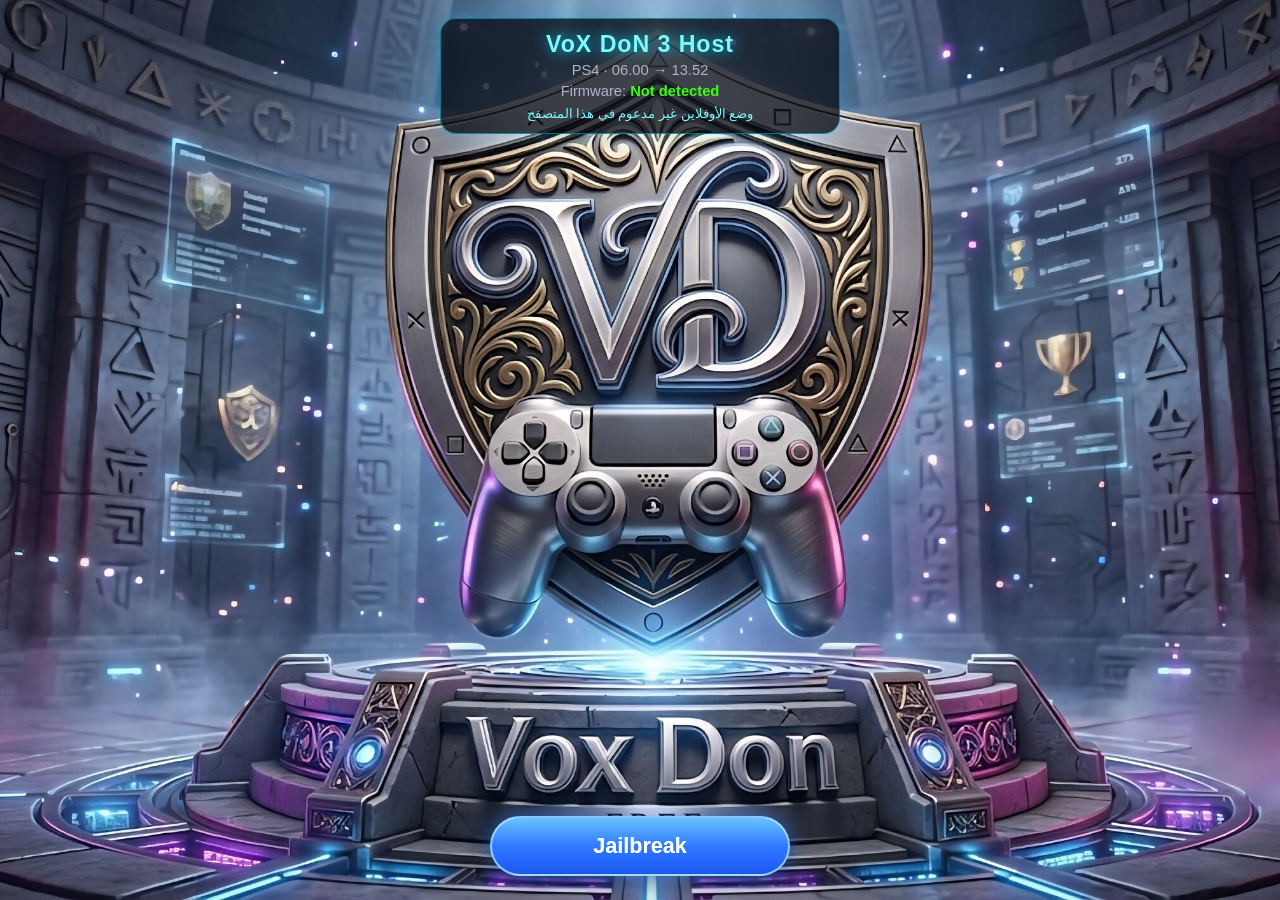
<file: index.html>
<!DOCTYPE html>
<html lang="en" manifest="root.appcache">
<head>
  <meta charset="utf-8">
  <meta name="viewport" content="width=device-width, initial-scale=1, maximum-scale=1, user-scalable=no">
  <title>VoX DoN 3 Host</title>
  <link rel="stylesheet" href="main.css">
</head>
<body class="landing">
  <div class="bg-main"></div>
  <div class="ui">
    <header class="top">
      <h1>VoX DoN 3 Host</h1>
      <p class="fw-cover">PS4 &middot; 06.00 &rarr; 13.52</p>
      <p>Firmware: <span id="current-fw">Not detected</span></p>
      <p id="cache-status"></p>
    </header>
    <div class="mid"></div>
    <a class="btn-jb" id="run-jb" href="vx/index.html" onclick="runJB();return false;">Jailbreak</a>
  </div>
  <script src="cache-status.js"></script>
  <script>
    (function () {
      function firmwareNumber() {
        var m = /PlayStation\s+4[\/ ](\d+)\.(\d+)/.exec(navigator.userAgent || "");
        if (!m) return null;
        var ms = parseInt(m[2], 16).toString(16);
        if (ms.length < 2) ms = "0" + ms;
        return parseInt(m[1], 10) * 100 + parseInt(ms, 10);
      }
      window.runJB = function () {
        var n = firmwareNumber();
        var target;
        if (n === null || n <= 1102)        target = "vx/index.html";        // 6.00 - 11.02 (VoxDon)
        else if (n <= 1202)                 target = "pt/zrm/run_lapse.html"; // 11.50 / 12.00 / 12.02
        else if (n === 1250 || n === 1300)  target = "pt/zrm/run_poops.html"; // 12.50 / 13.00
        else                                target = "pt/jb.html";            // 12.52 / 13.02 / 13.04 / 13.50 / 13.52
        window.location.href = target;
      };
      try {
        var m = /PlayStation\s+4[\/ ](\d+)\.(\d+)/.exec(navigator.userAgent || "");
        var el = document.getElementById("current-fw");
        if (el) {
          if (m) {
            var ms = parseInt(m[2], 16).toString(16);
            if (ms.length < 2) ms = "0" + ms;
            el.textContent = m[1] + "." + ms;
          } else {
            el.textContent = "Not detected";
          }
        }
      } catch (e) {}
      try { document.getElementById("run-jb").focus(); } catch (e) {}
    })();
  </script>
</body>
</html>
</file>
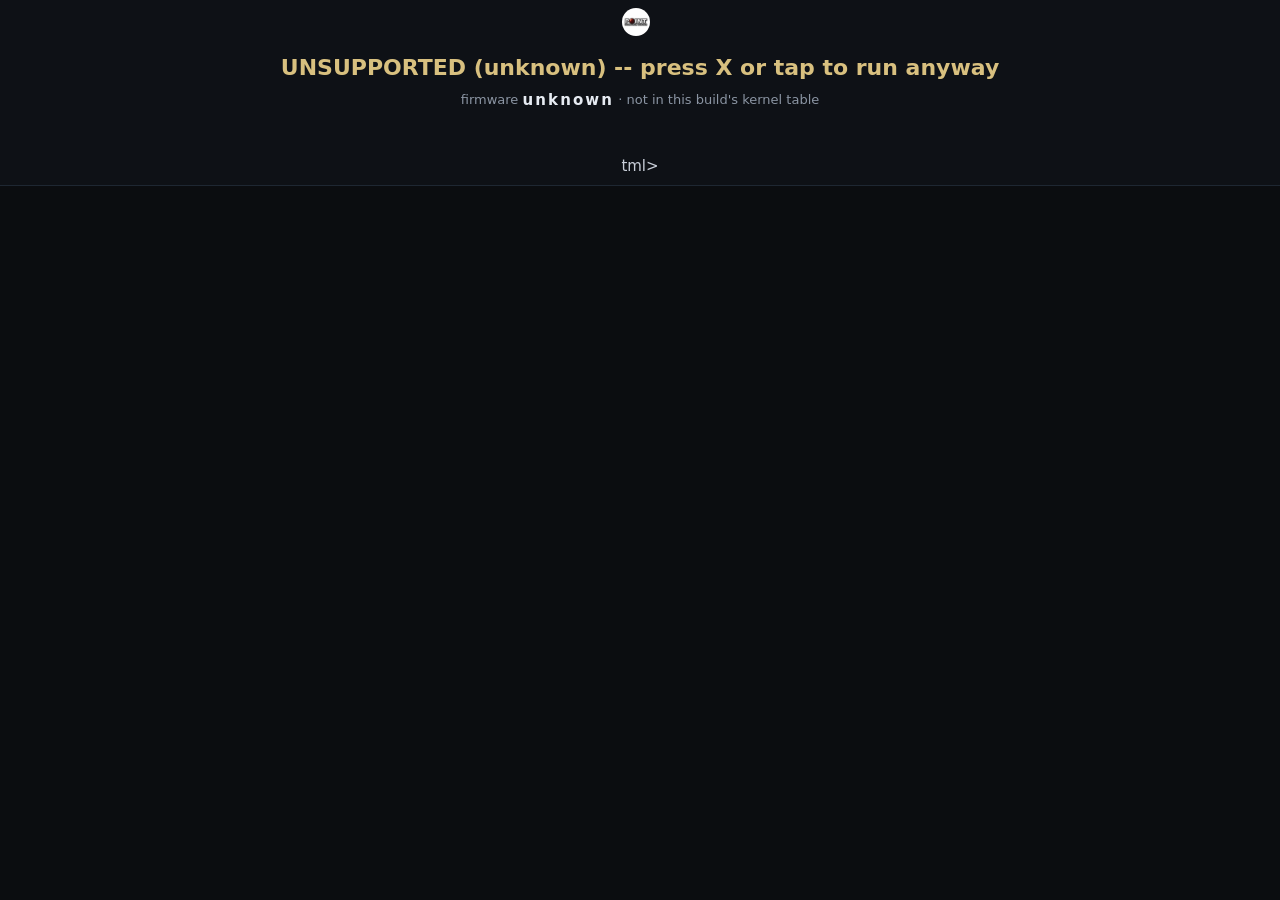
<file: pt/index.html>
<!DOCTYPE html>
<html lang="en" manifest="cache.appcache">
<head>
<meta charset="utf-8">
<meta name="viewport" content="width=device-width,initial-scale=1">
<title>POINT</title>
<style>
  html, body { margin:0; padding:0; background:#0b0d10; color:#c8ced8;
               font:15px/1.45 "Segoe UI", system-ui, sans-serif; }
  #wrap { padding:16px 18px; }
  #state { font-size:22px; font-weight:700; margin:0 0 6px; }
  #det { font-size:13px; color:#8b95a3; margin:0 0 4px; }
  #det b { color:#c8ced8; font-weight:600; }
  #cache { font-size:12px; color:#5c6672; margin:0 0 10px; min-height:14px; }
  #cache.cacheok { color:#7fd0a0; }
  .ok { color:#7fd0a0; } .bad { color:#d08a7f; } .warn { color:#d8c07f; }
  #brand { text-align:center; padding:8px 10px; background:#0e1116;
           border-bottom:1px solid #1e2732; }
  #brand img { width:28px; height:28px; margin-right:8px; border-radius:50%;
               vertical-align:middle; }
  #brand b { font-size:15px; font-weight:700; letter-spacing:.14em;
             color:#e6ebf2; vertical-align:middle; }
</style>
</head>
<body>
<div id="brand"><img src="[data-uri]" alt="" width="640" height="640" /><div id="wrap">
  <div id="state">detecting firmware...</div>
  <div id="det"></div>
  <div id="cache"></div>
</div>

<script>
(function () {
    var stateEl = document.getElementById("state");
    var detEl = document.getElementById("det");
    var cacheEl = document.getElementById("cache");
    function setState(t, c) { stateEl.textContent = t; stateEl.className = c || ""; }
    function setCache(t, ok) { cacheEl.textContent = t; cacheEl.className = ok ? "cacheok" : ""; }
    var params = new URLSearchParams(location.search);

    // Firmwares this build can run: 13.02+ run OUR jb.js (measured kernel table +
    // unified payload); 11.50-12.02 route to the PROVEN upstream lapse chain
    // (zrm/run_lapse.html) and 12.50/13.00 to the upstream poops chain
    // (zrm/run_poops.html), which carry their own firmware-correct GoldHEN.
    // 12.52 stays on our jb.js (12.50 kernel alias, kpatch 1250.bin).
    // jb.js still runs its own kernel-table-present gate; an unlisted firmware
    // can still be launched with a tap.
    var SUPPORTED = { 1150: 1, 1200: 1, 1202: 1, 1250: 1, 1252: 1,
                      1300: 1, 1302: 1, 1304: 1, 1350: 1, 1352: 1 };

    var key = null, fwnum = null;
    var m = /PlayStation\s+4[\/ ](\d+)\.(\d+)/.exec(navigator.userAgent);
    if (m) {
        var ms = parseInt(m[2], 16).toString(16);
        if (ms.length < 2) ms = "0" + ms;
        key = m[1] + "." + ms;
        fwnum = parseInt(m[1], 10) * 100 + parseInt(ms, 10);
    }

    var forced = params.get("force") === "1";
    var supported = forced || (fwnum !== null && SUPPORTED[fwnum] === 1);
    detEl.innerHTML = "firmware <b>" + (key || "unknown") + "</b>"
        + (supported ? " &middot; <b>supported</b>"
                     : " &middot; not in this build's kernel table");

    var target;
    if (fwnum !== null && fwnum <= 1202)
        target = "zrm/run_lapse.html";            // 11.50 / 12.00 / 12.02
    else if (fwnum === 1250 || fwnum === 1300)
        target = "zrm/run_poops.html";            // 12.50 / 13.00
    else
        target = "jb.html";                       // 12.52, 13.02, 13.04, 13.50, 13.52
    target += location.search;
    function go() { setState("loading jailbreak...", "warn"); location.replace(target); }

    function waitForTap(msg, action) {
        setState(msg, "warn");
        function fire() {
            window.removeEventListener("click", fire);
            window.removeEventListener("keydown", fire);
            action();
        }
        window.addEventListener("click", fire);
        window.addEventListener("keydown", fire);
    }

    // Off-target consoles are not launched automatically -- one tap still runs
    // it, so a user-agent quirk on the real 13.52 console can never lock it out.
    if (!supported) {
        setState("UNSUPPORTED FIRMWARE", "bad");
        waitForTap("UNSUPPORTED (" + (key || "unknown") + ") -- press X or tap to run anyway", go);
        return;
    }

    var ac = window.applicationCache;
    if (!ac || !document.documentElement.hasAttribute("manifest")) {
        go();
    } else if (!navigator.onLine) {
        setCache("offline -- from cache", true);
        go();
    } else if (ac.status === ac.IDLE) {
        setCache("cached", true);
        go();
    } else if (ac.status === ac.UPDATEREADY) {
        try { ac.swapCache(); } catch (e) {}
        setCache("update downloaded", true);
        waitForTap("UPDATE READY -- press X or tap to reload & run",
                   function () { location.reload(); });
    } else {
        setCache("checking cache...");
        ac.addEventListener("downloading",
            function () { setCache("caching for offline (first run)..."); }, false);
        ac.addEventListener("progress", function (e) {
            if (e && e.total)
                setCache("caching " + Math.round((e.loaded / e.total) * 100) + "%");
        }, false);
        ac.addEventListener("cached", function () {
            setCache("cached for offline use", true);
            waitForTap("CACHED (first run) -- press X or tap to run", go);
        }, false);
        ac.addEventListener("updateready", function () {
            try { ac.swapCache(); } catch (e) {}
            setCache("update downloaded", true);
            waitForTap("UPDATE READY -- press X or tap to reload & run",
                       function () { location.reload(); });
        }, false);
        ac.addEventListener("noupdate", function () {
            setCache("cached -- offline ready", true);
            go();
        }, false);
        ac.addEventListener("error", function () {
            setCache("cache unavailable");
            waitForTap("CACHE FAILED -- press X or tap to run anyway", go);
        }, false);
        ac.addEventListener("obsolete", function () {
            setCache("cache obsolete");
            waitForTap("CACHE OBSOLETE -- press X or tap to run", go);
        }, false);
    }
})();
</script>
</body>
</html>
tml>
</file>
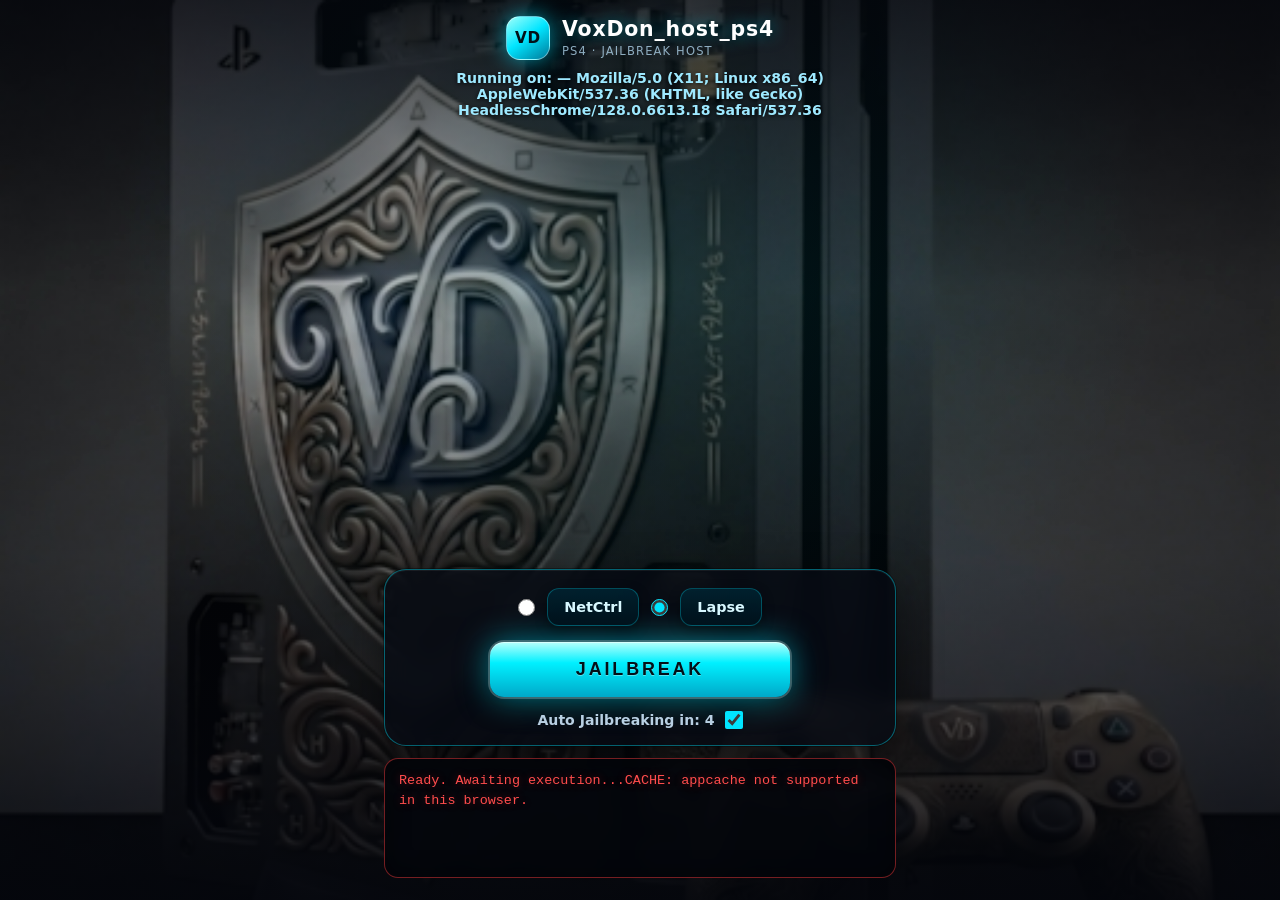
<file: vx/index.html>
<!DOCTYPE html>
<html lang="en" manifest="cache.manifest">
<head>
  <meta charset="UTF-8">
  <meta name="viewport" content="width=device-width, initial-scale=1.0">
  <title>VoxDon_host_ps4</title>
  <link rel="stylesheet" href="includes/style.css">
</head>
<body>

  <div class="bg-stage" aria-hidden="true">
    <img class="bg-console" src="includes/image(5).jpg" alt="">
    <div class="bg-shade"></div>
  </div>

  <div class="ui-layer">
    <header class="top-bar">
      <div class="brand">
        <span class="brand-mark">VD</span>
        <div class="brand-text">
          <h1>VoxDon_host_ps4</h1>
          <p class="tagline">PS4 · Jailbreak Host</p>
        </div>
      </div>
      <h3 id="UA">Running on: —</h3>
    </header>

    <main class="panel">
      <div class="btn-container">
        <form id="kernel-options">
          <div class="kernel-row">
            <input type="radio" name="kernel" id="netctrl-exploit" value="netctrl">
            <label for="netctrl-exploit">NetCtrl</label>
            <input type="radio" name="kernel" id="lapse-exploit" value="lapse" checked>
            <label for="lapse-exploit">Lapse</label>
          </div>
        </form>

        <button id="jeilbrek" type="button">JAILBREAK</button>

        <div class="autoJb">
          <label for="autoJbInput" id="autoJbLabel">Auto Jailbreak</label>
          <input class="mt-2" id="autoJbInput" type="checkbox">
        </div>
      </div>

      <pre id="console" class="console-busy">Ready. Awaiting execution...</pre>
    </main>
  </div>

  <!-- Correct lowercase path: src/main.js -->
  <script src="src/main.js"></script>
  <script src="includes/script.js"></script>

  <script>
  (function () {
    var el = document.getElementById("console");
    if (!el) return;
    var successRe = /(success|done|complete|jailbreak(ed)?|payload\s*(loaded|sent)|hen\s*(loaded|ready)|goldhen|finished)/i;
    var failRe = /(fail|error|crash|abort|unsupported)/i;
    function paint() {
      var t = (el.textContent || "").toLowerCase();
      el.classList.remove("console-busy", "console-ok", "console-fail");
      if (failRe.test(t) && !successRe.test(t)) {
        el.classList.add("console-fail");
      } else if (successRe.test(t)) {
        el.classList.add("console-ok");
      } else {
        el.classList.add("console-busy");
      }
    }
    var mo = new MutationObserver(paint);
    mo.observe(el, { childList: true, characterData: true, subtree: true });
    paint();
  })();
  </script>

  <script>
  (function () {
    var el = document.getElementById("console");
    function say(msg) {
      if (!el) return;
      el.append(msg + "\n");
      el.scrollTop = el.scrollHeight;
    }
    if (!window.applicationCache) {
      say("CACHE: appcache not supported in this browser.");
      return;
    }
    var ac = window.applicationCache;
    var online = (typeof navigator !== "undefined" && navigator.onLine !== false);
    say(online ? "CACHE: checking..." : "CACHE: offline - using cache...");
    ac.addEventListener("checking", function () { say("CACHE: checking..."); });
    ac.addEventListener("downloading", function () { say("CACHE: downloading... keep this page open!"); });
    ac.addEventListener("progress", function (e) {
      if (e && e.total) say("CACHE: " + e.loaded + " / " + e.total);
    });
    ac.addEventListener("cached", function () { say("CACHE: READY - you can turn the internet off now."); });
    ac.addEventListener("noupdate", function () {
      say("CACHE: up to date and ready offline.");
    });
    ac.addEventListener("error", function () {
      if (!online) {
        say("CACHE: offline - cache is being used.");
      } else {
        say("CACHE: ERROR - first visit must be online; also clear site data once.");
      }
    });
  })();
  </script>
</body>
</html>
</file>
<file: main.css>
/* VoX DoN 3 Host — main landing UI only */

* { box-sizing: border-box; margin: 0; padding: 0; }

html, body {
  height: 100%;
  overflow: hidden;
  font-family: Arial, Helvetica, sans-serif;
  background: #000;
  color: #fff;
  user-select: none;
  -webkit-user-select: none;
}

/* ========== PAGE 1 — Landing ========== */
body.landing { background: #05060a; }

.bg-main {
  position: fixed;
  inset: 0;
  z-index: 0;
  background: #05060a url("voxbackground.jpg") center center / cover no-repeat;
}

.ui {
  position: relative;
  z-index: 2;
  min-height: 100%;
  display: flex;
  flex-direction: column;
  align-items: center;
  justify-content: space-between;
  padding: 1.1rem 1rem 1.5rem;
}

.top {
  width: min(92vw, 400px);
  text-align: center;
  padding: 0.75rem 1rem;
  border-radius: 1rem;
  background: rgba(8, 12, 22, 0.78);
  border: 1px solid rgba(0, 229, 255, 0.45);
  box-shadow: 0 0 22px rgba(0, 180, 255, 0.25);
}

.top h1 {
  font-size: 1.45rem;
  letter-spacing: 0.04em;
  color: #7df9ff;
  text-shadow: 0 0 14px rgba(0, 229, 255, 0.85);
}

.top p {
  margin-top: 0.3rem;
  font-size: 0.92rem;
  color: #aab4c8;
}

.top span {
  font-weight: 800;
  color: #39ff14;
}

#cache-status {
  margin-top: 0.45rem;
  font-size: 0.82rem;
  color: #7df9ff;
}

.mid { flex: 1; width: 100%; }

.btn-jb {
  display: block;
  width: min(88vw, 300px);
  padding: 0.95rem 1.4rem;
  text-align: center;
  text-decoration: none;
  font-size: 1.35rem;
  font-weight: 800;
  color: #fff;
  border-radius: 999px;
  border: 2px solid rgba(160, 210, 255, 0.75);
  background: linear-gradient(180deg, #5eb0ff 0%, #2b6ef6 50%, #1a4fd4 100%);
  box-shadow: 0 0 20px rgba(40, 120, 255, 0.55), 0 10px 24px rgba(0, 0, 0, 0.4);
}

.btn-jb:focus, .btn-jb:hover { outline: none; filter: brightness(1.1); }
.btn-jb:active { transform: scale(0.97); }
</file>
<file: vx/includes/style.css>
/* ps4Host_voxdon3 — full-page PS4 artwork UI (no developer credits) */

* {
  box-sizing: border-box;
  margin: 0;
  padding: 0;
}

html, body {
  min-height: 100%;
  height: 100%;
}

body {
  font-family: "Segoe UI", system-ui, -apple-system, sans-serif;
  color: #f2f4f8;
  background: #050508;
  overflow-x: hidden;
}

/* ===== Full-page PS4 image ===== */
.bg-stage {
  position: fixed;
  inset: 0;
  z-index: 0;
  pointer-events: none;
}

.bg-console {
  position: absolute;
  inset: 0;
  width: 100%;
  height: 100%;
  object-fit: cover;
  object-position: center 42%;
  filter: saturate(1.08) contrast(1.06);
}

.bg-shade {
  position: absolute;
  inset: 0;
  background:
    linear-gradient(180deg,
      rgba(4, 6, 12, 0.78) 0%,
      rgba(4, 6, 12, 0.28) 32%,
      rgba(4, 6, 12, 0.45) 62%,
      rgba(4, 6, 12, 0.92) 100%),
    radial-gradient(ellipse at 50% 28%, rgba(0, 229, 255, 0.14), transparent 58%);
}

/* ===== UI layer ===== */
.ui-layer {
  position: relative;
  z-index: 1;
  min-height: 100vh;
  display: flex;
  flex-direction: column;
  padding: 16px 14px 22px;
  max-width: 540px;
  margin: 0 auto;
}

.top-bar {
  text-align: center;
  margin-bottom: 14px;
}

.brand {
  display: flex;
  align-items: center;
  justify-content: center;
  gap: 12px;
  margin-bottom: 6px;
}

.brand-mark {
  width: 44px;
  height: 44px;
  border-radius: 14px;
  display: flex;
  align-items: center;
  justify-content: center;
  font-weight: 900;
  font-size: 0.95rem;
  letter-spacing: 0.05em;
  color: #031018;
  background: linear-gradient(145deg, #9ffffa, #00e5ff 48%, #007a9a);
  box-shadow: 0 0 22px rgba(0, 229, 255, 0.6);
  border: 1px solid rgba(255, 255, 255, 0.4);
}

.brand-text {
  text-align: left;
}

.brand-text h1 {
  font-size: 1.28rem;
  font-weight: 800;
  letter-spacing: 0.04em;
  color: #ffffff;
  text-shadow: 0 0 16px rgba(0, 229, 255, 0.5), 0 2px 8px rgba(0, 0, 0, 0.85);
  line-height: 1.15;
}

.tagline {
  font-size: 0.72rem;
  color: rgba(190, 230, 255, 0.72);
  letter-spacing: 0.1em;
  text-transform: uppercase;
  margin-top: 2px;
}

#UA {
  margin-top: 10px;
  font-size: 0.88rem;
  font-weight: 600;
  color: #9ee9ff;
  text-shadow: 0 1px 4px rgba(0, 0, 0, 0.9);
}

/* ===== Controls — different style from stock host ===== */
.panel {
  flex: 1;
  display: flex;
  flex-direction: column;
  justify-content: flex-end;
  gap: 12px;
}

.btn-container {
  background: rgba(6, 10, 18, 0.78);
  border: 1px solid rgba(0, 229, 255, 0.4);
  border-radius: 22px;
  padding: 18px 16px 16px;
  backdrop-filter: blur(12px);
  -webkit-backdrop-filter: blur(12px);
  box-shadow:
    0 12px 40px rgba(0, 0, 0, 0.5),
    inset 0 1px 0 rgba(255, 255, 255, 0.06),
    0 0 0 1px rgba(0, 0, 0, 0.35);
}

.kernel-row {
  display: flex;
  align-items: center;
  justify-content: center;
  flex-wrap: wrap;
  gap: 10px 12px;
  margin-bottom: 16px;
}

#kernel-options label {
  display: inline-flex;
  align-items: center;
  gap: 8px;
  padding: 10px 16px;
  border-radius: 12px;
  border: 1px solid rgba(0, 229, 255, 0.28);
  background: linear-gradient(180deg, rgba(0, 40, 55, 0.75), rgba(0, 18, 28, 0.9));
  color: #d8f8ff;
  font-size: 0.9rem;
  font-weight: 700;
  cursor: pointer;
  user-select: none;
  box-shadow: 0 4px 12px rgba(0, 0, 0, 0.35);
}

#kernel-options input[type="radio"] {
  accent-color: #00e5ff;
  width: 17px;
  height: 17px;
}

/* Jailbreak button — keep id="jeilbrek" for exploit scripts */
#jeilbrek {
  display: block;
  width: 100%;
  max-width: 300px;
  margin: 0 auto;
  padding: 17px 22px;
  border: none;
  border-radius: 14px;
  font-size: 1.12rem;
  font-weight: 900;
  letter-spacing: 0.16em;
  color: #031018;
  cursor: pointer;
  background:
    linear-gradient(180deg, #b8fffb 0%, #00f0ff 38%, #00a8c8 100%);
  box-shadow:
    0 0 0 2px rgba(255, 255, 255, 0.22),
    0 0 32px rgba(0, 229, 255, 0.55),
    0 10px 22px rgba(0, 0, 0, 0.5),
    inset 0 1px 0 rgba(255, 255, 255, 0.45);
  text-shadow: 0 1px 0 rgba(255, 255, 255, 0.35);
  transition: transform 0.12s ease, filter 0.12s ease, box-shadow 0.12s ease;
}

#jeilbrek:hover {
  filter: brightness(1.07);
  box-shadow:
    0 0 0 2px rgba(255, 255, 255, 0.3),
    0 0 40px rgba(0, 229, 255, 0.7),
    0 12px 26px rgba(0, 0, 0, 0.55);
}

#jeilbrek:active {
  transform: scale(0.96);
}

.autoJb {
  display: flex;
  align-items: center;
  justify-content: center;
  gap: 10px;
  margin-top: 14px;
  color: rgba(210, 235, 255, 0.88);
  font-size: 0.88rem;
  font-weight: 600;
}

#autoJbInput {
  width: 18px;
  height: 18px;
  accent-color: #00e5ff;
}

.mt-2 { margin-top: 0; }

/* ===== Console: red while busy → green on success ===== */
#console {
  text-align: left;
  background: rgba(4, 6, 12, 0.88);
  border-radius: 14px;
  padding: 12px 14px;
  font-size: 0.84rem;
  line-height: 1.5;
  min-height: 120px;
  max-height: 240px;
  overflow: auto;
  white-space: pre-wrap;
  word-break: break-word;
  box-shadow: inset 0 0 24px rgba(0, 0, 0, 0.45);
  backdrop-filter: blur(8px);
  -webkit-backdrop-filter: blur(8px);
  font-family: "Consolas", "Courier New", monospace;
  transition: color 0.25s ease, border-color 0.25s ease, text-shadow 0.25s ease;
}

/* Working / waiting — RED */
#console.console-busy {
  color: #ff4d4d;
  border: 1px solid rgba(255, 60, 60, 0.45);
  text-shadow: 0 0 8px rgba(255, 40, 40, 0.35);
}

/* Success — GREEN */
#console.console-ok {
  color: #2dff7a;
  border: 1px solid rgba(40, 255, 120, 0.5);
  text-shadow: 0 0 10px rgba(40, 255, 120, 0.4);
}

/* Fail — darker red */
#console.console-fail {
  color: #ff2222;
  border: 1px solid rgba(255, 30, 30, 0.55);
  text-shadow: 0 0 8px rgba(255, 0, 0, 0.4);
}

/* Hide residual stock elements */
.media-box { display: none !important; }
hr { display: none; }

@media (max-width: 400px) {
  .brand-text h1 { font-size: 1.05rem; }
  #jeilbrek { font-size: 1rem; padding: 15px 16px; letter-spacing: 0.12em; }
}
</file>
